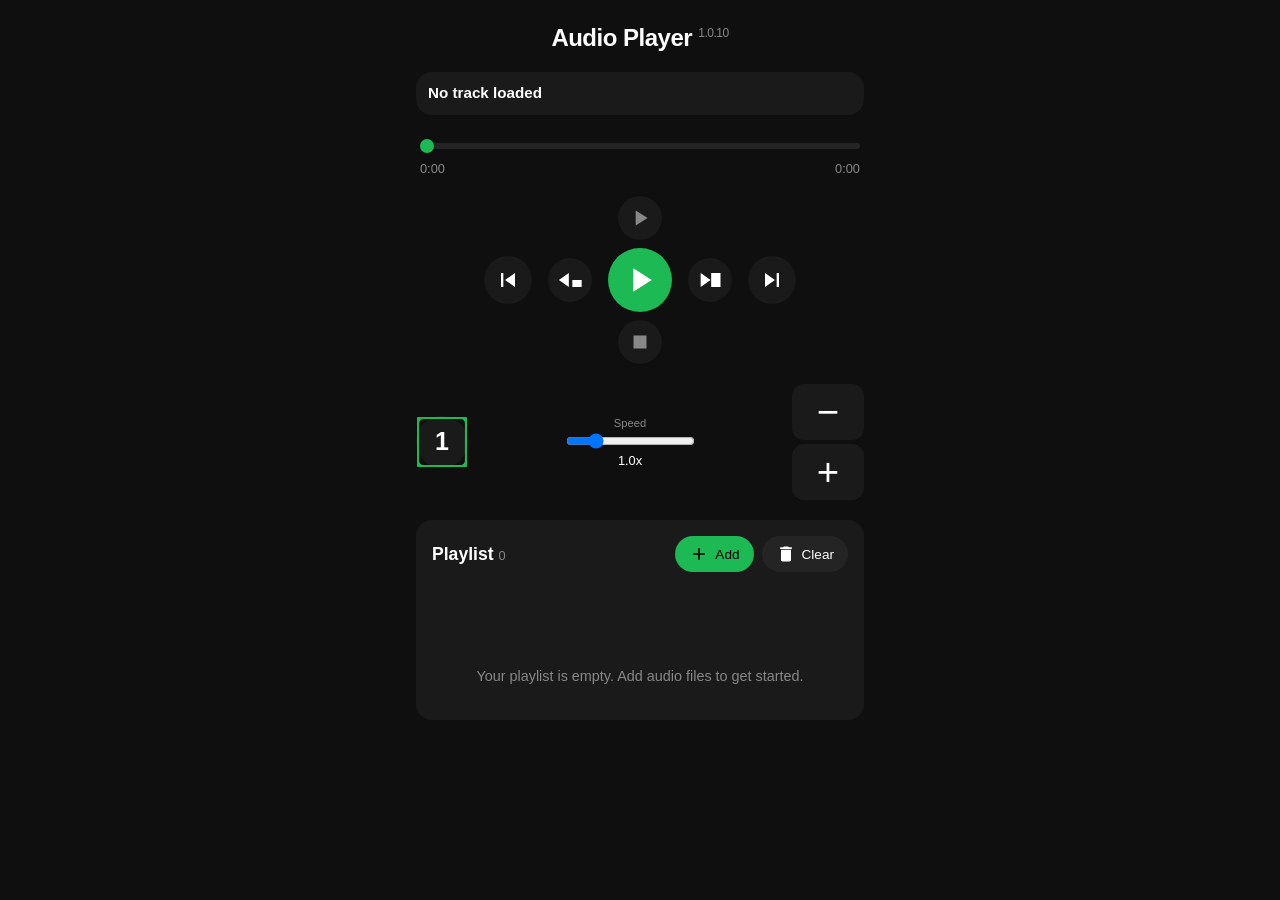
<file: index.html>
<!DOCTYPE html>
<html lang="en">
<head>
  <meta charset="UTF-8">
  <meta name="viewport" content="width=device-width, initial-scale=1.0, maximum-scale=1.0, user-scalable=no, viewport-fit=cover">
  <meta name="theme-color" content="#0f0f0f">
  <meta name="apple-mobile-web-app-capable" content="yes">
  <meta name="apple-mobile-web-app-status-bar-style" content="black-translucent">
  <title>Audio Player 1.0.10</title>
  <link rel="manifest" href="manifest.json">
  <link rel="stylesheet" href="styles.css">
</head>
<body>
  <div id="app">
    <!-- Header -->
    <header class="app-header">
      <h1>Audio Player <span class="version">1.0.10</span></h1>
    </header>

    <!-- Now Playing display -->
    <section class="now-playing">
      <div class="track-art" id="trackArt"></div>
      <div class="track-info">
        <h2 id="trackTitle" class="track-title">No track loaded</h2>
        <p id="trackIndex" class="track-index"></p>
      </div>
    </section>

    <!-- Progress indicator -->
    <section class="progress-section">
      <input type="range" id="seekSlider" min="0" max="100" value="0" step="0.1" class="seek-slider">
      <div class="time-display">
        <span id="currentTime">0:00</span>
        <span id="duration">0:00</span>
      </div>
    </section>

    <!-- Main transport controls -->
    <section class="controls">
      <div class="controls-row">
        <button id="prevBtn" class="ctrl-btn prev" title="Previous track">
          <svg viewBox="0 0 24 24" width="28" height="28"><path fill="currentColor" d="M6 6h2v12H6zm3.5 6l8.5 6V6z"/></svg>
        </button>

        <button id="skipBackBtn" class="ctrl-btn skip" title="Skip backward 60s">
          <svg viewBox="0 0 24 24" width="28" height="28"><path fill="currentColor" d="M11 18V6l-8.5 6 8.5 6zm11-6h-8v6h8z"/></svg>
        </button>

        <div class="play-stack">
          <button id="pauseBtn" class="ctrl-btn pause" title="Play/Pause">
            <svg id="togglePlayIcon" viewBox="0 0 24 24" width="26" height="26"><path fill="currentColor" d="M8 5v14l11-7z"/></svg>
            <svg id="togglePauseIcon" viewBox="0 0 24 24" width="26" height="26" class="hidden"><path fill="currentColor" d="M6 19h4V5H6zm8-14v14h4V5z"/></svg>
          </button>

          <button id="playBtn" class="ctrl-btn play" title="Play and add 15 minutes">
            <svg viewBox="0 0 24 24" width="40" height="40"><path fill="currentColor" d="M8 5v14l11-7z"/></svg>
            <span id="playCountdown" class="play-countdown hidden"></span>
          </button>

          <button id="stopBtn" class="ctrl-btn stop" title="Stop and reset timer">
            <svg viewBox="0 0 24 24" width="26" height="26"><path fill="currentColor" d="M6 6h12v12H6z"/></svg>
          </button>
        </div>

        <button id="skipFrontBtn" class="ctrl-btn skip" title="Skip forward 60s">
          <svg viewBox="0 0 24 24" width="28" height="28"><path fill="currentColor" d="M4 18l8.5-6L4 6v12zm9-12v12h8V6z"/></svg>
        </button>

        <button id="nextBtn" class="ctrl-btn next" title="Next track">
          <svg viewBox="0 0 24 24" width="28" height="28"><path fill="currentColor" d="M6 18l8.5-6L6 6v12zm10-12h2v12h-2z"/></svg>
        </button>
      </div>

      <div class="controls-row">
        <button id="loopBtn" class="ctrl-btn loop" title="Loop: off">
          <svg id="loopIcon" viewBox="0 0 24 24" width="50" height="50"><rect x="0" y="0" width="24" height="24" rx="3" fill="none" stroke="currentColor" stroke-width="2"/><text x="12" y="16" font-size="12" text-anchor="middle" fill="#ffffff" font-weight="bold">0</text></svg>
        </button>

        <div class="speed-control">
          <label for="speedSlider">Speed</label>
          <input type="range" id="speedSlider" min="0.25" max="4" step="0.05" value="1">
          <span id="speedValue" class="speed-value">1.0x</span>
        </div>

        <div class="speed-adjust">
          <button id="speedDownBtn" class="ctrl-btn speed-adj" title="Slower">−</button>
          <button id="speedUpBtn" class="ctrl-btn speed-adj" title="Faster">+</button>
        </div>
      </div>
    </section>

    <!-- Playlist section -->
    <section class="playlist-section">
      <div class="playlist-header">
        <h3>Playlist <span id="trackCount" class="track-count">0</span></h3>
        <div class="playlist-actions">
          <button id="addBtn" class="action-btn add">
            <svg viewBox="0 0 24 24" width="20" height="20"><path fill="currentColor" d="M19 13h-6v6h-2v-6H5v-2h6V5h2v6h6z"/></svg>
            Add
          </button>
          <button id="clearBtn" class="action-btn clear">
            <svg viewBox="0 0 24 24" width="20" height="20"><path fill="currentColor" d="M6 19c0 1.1.9 2 2 2h8c1.1 0 2-.9 2-2V7H6v12zM19 4h-3.5l-1-1h-5l-1 1H5v2h14V4z"/></svg>
            Clear
          </button>
          <input type="file" id="fileInput" accept="audio/*" multiple hidden>
        </div>
      </div>
      <ul id="playlist" class="playlist"></ul>
      <p id="emptyState" class="empty-state">Your playlist is empty. Add audio files to get started.</p>
    </section>
  </div>

  <!-- Background playback keep-alive element -->
  <video id="keepAlive" playsinline style="display:none"></video>

  <script src="app.js"></script>
</body>
</html>
</file>
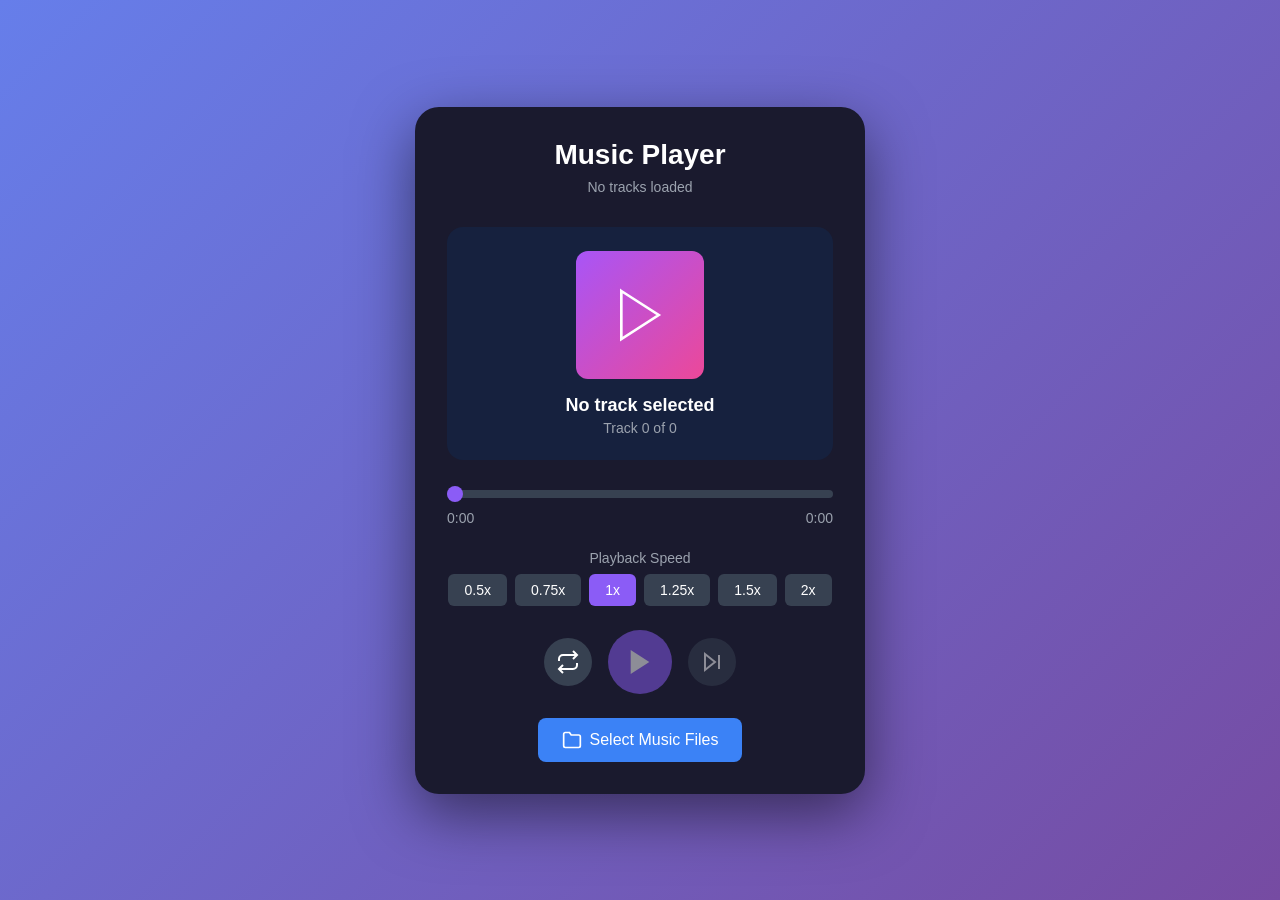
<file: MusicPlayer.html>
<!DOCTYPE html>
<html lang="en">
<head>
    <meta charset="UTF-8">
    <meta name="viewport" content="width=device-width, initial-scale=1.0">
    <title>Music Player</title>
    <style>
        * {
            margin: 0;
            padding: 0;
            box-sizing: border-box;
        }

        body {
            font-family: -apple-system, BlinkMacSystemFont, 'Segoe UI', Roboto, Oxygen, Ubuntu, Cantarell, sans-serif;
            min-height: 100vh;
            background: linear-gradient(135deg, #667eea 0%, #764ba2 100%);
            display: flex;
            align-items: center;
            justify-content: center;
            padding: 20px;
        }

        .player-container {
            background: #1a1a2e;
            border-radius: 24px;
            box-shadow: 0 20px 60px rgba(0, 0, 0, 0.5);
            padding: 32px;
            width: 100%;
            max-width: 450px;
        }

        .header {
            text-align: center;
            margin-bottom: 32px;
        }

        .header h1 {
            color: white;
            font-size: 28px;
            font-weight: bold;
            margin-bottom: 8px;
        }

        .header p {
            color: #9ca3af;
            font-size: 14px;
        }

        .track-info {
            background: #16213e;
            border-radius: 16px;
            padding: 24px;
            margin-bottom: 24px;
        }

        .album-art {
            width: 128px;
            height: 128px;
            background: linear-gradient(135deg, #a855f7 0%, #ec4899 100%);
            border-radius: 12px;
            margin: 0 auto 16px;
            display: flex;
            align-items: center;
            justify-content: center;
        }

        .album-art svg {
            width: 64px;
            height: 64px;
            color: white;
        }

        .track-title {
            color: white;
            font-size: 18px;
            font-weight: 600;
            text-align: center;
            margin-bottom: 4px;
            overflow: hidden;
            text-overflow: ellipsis;
            white-space: nowrap;
        }

        .track-number {
            color: #9ca3af;
            font-size: 14px;
            text-align: center;
        }

        .progress-container {
            margin-bottom: 24px;
        }

        .speed-control {
            margin-bottom: 24px;
        }

        .speed-label {
            color: #9ca3af;
            font-size: 14px;
            text-align: center;
            margin-bottom: 8px;
        }

        .speed-buttons {
            display: flex;
            gap: 8px;
            justify-content: center;
        }

        .speed-btn {
            background: #374151;
            color: white;
            border: none;
            padding: 8px 16px;
            border-radius: 6px;
            font-size: 14px;
            cursor: pointer;
            transition: background 0.2s;
        }

        .speed-btn:hover {
            background: #4b5563;
        }

        .speed-btn.active {
            background: #8b5cf6;
        }

        .progress-bar {
            width: 100%;
            height: 8px;
            background: #374151;
            border-radius: 4px;
            appearance: none;
            cursor: pointer;
            outline: none;
        }

        .progress-bar::-webkit-slider-thumb {
            appearance: none;
            width: 16px;
            height: 16px;
            background: #8b5cf6;
            border-radius: 50%;
            cursor: pointer;
        }

        .progress-bar::-moz-range-thumb {
            width: 16px;
            height: 16px;
            background: #8b5cf6;
            border-radius: 50%;
            cursor: pointer;
            border: none;
        }

        .time-display {
            display: flex;
            justify-content: space-between;
            color: #9ca3af;
            font-size: 14px;
            margin-top: 8px;
        }

        .controls {
            display: flex;
            align-items: center;
            justify-content: center;
            gap: 16px;
            margin-bottom: 24px;
        }

        .control-btn {
            background: #374151;
            border: none;
            border-radius: 50%;
            cursor: pointer;
            display: flex;
            align-items: center;
            justify-content: center;
            transition: background 0.2s;
            color: white;
        }

        .control-btn:hover:not(:disabled) {
            background: #4b5563;
        }

        .control-btn:disabled {
            opacity: 0.5;
            cursor: not-allowed;
        }

        .control-btn.small {
            width: 48px;
            height: 48px;
            padding: 12px;
        }

        .control-btn.large {
            width: 64px;
            height: 64px;
            padding: 16px;
            background: #8b5cf6;
        }

        .control-btn.large:hover:not(:disabled) {
            background: #7c3aed;
        }

        .control-btn.active {
            background: #8b5cf6;
        }

        .control-btn.active:hover {
            background: #7c3aed;
        }

        .file-selector {
            text-align: center;
        }

        .file-input {
            display: none;
        }

        .select-btn {
            background: #3b82f6;
            color: white;
            border: none;
            padding: 12px 24px;
            border-radius: 8px;
            font-size: 16px;
            cursor: pointer;
            display: inline-flex;
            align-items: center;
            gap: 8px;
            transition: background 0.2s;
        }

        .select-btn:hover {
            background: #2563eb;
        }

        .playlist {
            margin-top: 24px;
            max-height: 200px;
            overflow-y: auto;
            background: #16213e;
            border-radius: 12px;
            padding: 16px;
        }

        .playlist h3 {
            color: white;
            font-size: 16px;
            font-weight: 600;
            margin-bottom: 12px;
        }

        .playlist-item {
            padding: 8px;
            border-radius: 6px;
            cursor: pointer;
            transition: background 0.2s;
            color: #d1d5db;
            font-size: 14px;
            overflow: hidden;
            text-overflow: ellipsis;
            white-space: nowrap;
        }

        .playlist-item:hover {
            background: #374151;
        }

        .playlist-item.active {
            background: #8b5cf6;
            color: white;
        }

        .playlist::-webkit-scrollbar {
            width: 8px;
        }

        .playlist::-webkit-scrollbar-track {
            background: #1a1a2e;
            border-radius: 4px;
        }

        .playlist::-webkit-scrollbar-thumb {
            background: #374151;
            border-radius: 4px;
        }

        .playlist::-webkit-scrollbar-thumb:hover {
            background: #4b5563;
        }
    </style>
</head>
<body>
    <div class="player-container">
        <div class="header">
            <h1>Music Player</h1>
            <p id="track-count">No tracks loaded</p>
        </div>

        <div class="track-info">
            <div class="album-art">
                <svg fill="none" stroke="currentColor" viewBox="0 0 24 24">
                    <polygon points="5 3 19 12 5 21 5 3"></polygon>
                </svg>
            </div>
            <div class="track-title" id="track-title">No track selected</div>
            <div class="track-number" id="track-number">Track 0 of 0</div>
        </div>

        <div class="progress-container">
            <input type="range" class="progress-bar" id="progress-bar" min="0" max="100" value="0">
            <div class="time-display">
                <span id="current-time">0:00</span>
                <span id="duration">0:00</span>
            </div>
        </div>

        <div class="speed-control">
            <div class="speed-label">Playback Speed</div>
            <div class="speed-buttons">
                <button class="speed-btn" data-speed="0.5">0.5x</button>
                <button class="speed-btn" data-speed="0.75">0.75x</button>
                <button class="speed-btn active" data-speed="1">1x</button>
                <button class="speed-btn" data-speed="1.25">1.25x</button>
                <button class="speed-btn" data-speed="1.5">1.5x</button>
                <button class="speed-btn" data-speed="2">2x</button>
            </div>
        </div>

        <div class="controls">
            <button class="control-btn small" id="loop-btn" title="Loop mode">
                <svg width="24" height="24" fill="none" stroke="currentColor" stroke-width="2" viewBox="0 0 24 24">
                    <polyline points="17 1 21 5 17 9"></polyline>
                    <path d="M3 11V9a4 4 0 0 1 4-4h14"></path>
                    <polyline points="7 23 3 19 7 15"></polyline>
                    <path d="M21 13v2a4 4 0 0 1-4 4H3"></path>
                </svg>
            </button>

            <button class="control-btn large" id="play-pause-btn" disabled>
                <svg id="play-icon" width="32" height="32" fill="currentColor" viewBox="0 0 24 24">
                    <polygon points="5 3 19 12 5 21 5 3"></polygon>
                </svg>
                <svg id="pause-icon" width="32" height="32" fill="currentColor" viewBox="0 0 24 24" style="display: none;">
                    <rect x="6" y="4" width="4" height="16"></rect>
                    <rect x="14" y="4" width="4" height="16"></rect>
                </svg>
            </button>

            <button class="control-btn small" id="skip-btn" title="Skip forward 60s" disabled>
                <svg width="24" height="24" fill="none" stroke="currentColor" stroke-width="2" viewBox="0 0 24 24">
                    <polygon points="5 4 15 12 5 20 5 4"></polygon>
                    <line x1="19" y1="5" x2="19" y2="19"></line>
                </svg>
            </button>
        </div>

        <div class="file-selector">
            <input type="file" class="file-input" id="file-input" multiple accept="audio/*">
            <button class="select-btn" id="select-btn">
                <svg width="20" height="20" fill="none" stroke="currentColor" stroke-width="2" viewBox="0 0 24 24">
                    <path d="M22 19a2 2 0 0 1-2 2H4a2 2 0 0 1-2-2V5a2 2 0 0 1 2-2h5l2 3h9a2 2 0 0 1 2 2z"></path>
                </svg>
                Select Music Files
            </button>
        </div>

        <div class="playlist" id="playlist-container" style="display: none;">
            <h3>Playlist</h3>
            <div id="playlist"></div>
        </div>
    </div>

    <audio id="audio-player"></audio>

    <script>
        // Elements
        const audio = document.getElementById('audio-player');
        const fileInput = document.getElementById('file-input');
        const selectBtn = document.getElementById('select-btn');
        const playPauseBtn = document.getElementById('play-pause-btn');
        const playIcon = document.getElementById('play-icon');
        const pauseIcon = document.getElementById('pause-icon');
        const skipBtn = document.getElementById('skip-btn');
        const loopBtn = document.getElementById('loop-btn');
        const progressBar = document.getElementById('progress-bar');
        const currentTimeEl = document.getElementById('current-time');
        const durationEl = document.getElementById('duration');
        const trackTitle = document.getElementById('track-title');
        const trackNumber = document.getElementById('track-number');
        const trackCount = document.getElementById('track-count');
        const playlistContainer = document.getElementById('playlist-container');
        const playlist = document.getElementById('playlist');
        const speedButtons = document.querySelectorAll('.speed-btn');

        // State
        let audioFiles = [];
        let currentTrackIndex = 0;
        let isPlaying = false;
        let loopMode = 'none'; // 'none', 'all', 'one'
        let playbackSpeed = 1;

        // Load saved state from localStorage
        function loadSavedState() {
            try {
                const savedState = localStorage.getItem('musicPlayerState');
                if (savedState) {
                    const state = JSON.parse(savedState);
                    currentTrackIndex = state.currentTrackIndex || 0;
                    loopMode = state.loopMode || 'none';
                    playbackSpeed = state.playbackSpeed || 1;
                    
                    // Update loop button
                    if (loopMode !== 'none') {
                        loopBtn.classList.add('active');
                        loopBtn.title = loopMode === 'all' ? 'Loop: All' : 'Loop: One';
                    }
                    
                    // Update speed button
                    speedButtons.forEach(btn => {
                        btn.classList.remove('active');
                        if (parseFloat(btn.dataset.speed) === playbackSpeed) {
                            btn.classList.add('active');
                        }
                    });
                    
                    return state.currentTime || 0;
                }
            } catch (e) {
                console.error('Error loading saved state:', e);
            }
            return 0;
        }

        // Save state to localStorage
        function saveState() {
            try {
                const state = {
                    currentTrackIndex: currentTrackIndex,
                    currentTime: audio.currentTime || 0,
                    loopMode: loopMode,
                    playbackSpeed: playbackSpeed
                };
                localStorage.setItem('musicPlayerState', JSON.stringify(state));
            } catch (e) {
                console.error('Error saving state:', e);
            }
        }

        // Save state periodically while playing
        setInterval(() => {
            if (audioFiles.length > 0) {
                saveState();
            }
        }, 5000); // Save every 5 seconds

        // Format time
        function formatTime(seconds) {
            if (!seconds || isNaN(seconds)) return '0:00';
            const mins = Math.floor(seconds / 60);
            const secs = Math.floor(seconds % 60);
            return `${mins}:${secs.toString().padStart(2, '0')}`;
        }

        // Update UI
        function updateUI() {
            if (audioFiles.length > 0) {
                const file = audioFiles[currentTrackIndex];
                trackTitle.textContent = file.name;
                trackNumber.textContent = `Track ${currentTrackIndex + 1} of ${audioFiles.length}`;
                trackCount.textContent = `${audioFiles.length} track${audioFiles.length !== 1 ? 's' : ''} loaded`;
                playPauseBtn.disabled = false;
                skipBtn.disabled = false;
            } else {
                trackTitle.textContent = 'No track selected';
                trackNumber.textContent = 'Track 0 of 0';
                trackCount.textContent = 'No tracks loaded';
                playPauseBtn.disabled = true;
                skipBtn.disabled = true;
            }
            updatePlaylistUI();
        }

        // Update playlist UI
        function updatePlaylistUI() {
            playlist.innerHTML = '';
            audioFiles.forEach((file, index) => {
                const item = document.createElement('div');
                item.className = 'playlist-item' + (index === currentTrackIndex ? ' active' : '');
                item.textContent = file.name;
                item.onclick = () => loadTrack(index);
                playlist.appendChild(item);
            });
        }

        // Load track
        function loadTrack(index) {
            if (audioFiles.length === 0) return;
            
            currentTrackIndex = index;
            const file = audioFiles[currentTrackIndex];
            
            const reader = new FileReader();
            reader.onload = (e) => {
                audio.src = e.target.result;
                audio.load();
                audio.playbackRate = playbackSpeed;
                
                // Check if we should resume from saved position
                const savedTime = loadSavedState();
                if (savedTime > 0 && index === currentTrackIndex) {
                    audio.currentTime = savedTime;
                }
                
                updateUI();
                if (isPlaying) {
                    audio.play();
                }
            };
            reader.readAsDataURL(file);
        }

        // File selection
        selectBtn.onclick = () => fileInput.click();
        
        fileInput.onchange = (e) => {
            const files = Array.from(e.target.files).filter(file => 
                file.type.startsWith('audio/')
            );
            
            if (files.length > 0) {
                audioFiles = files;
                const savedTrackIndex = loadSavedState();
                // Only use saved index if it's valid for current file list
                if (currentTrackIndex >= files.length) {
                    currentTrackIndex = 0;
                }
                playlistContainer.style.display = 'block';
                loadTrack(currentTrackIndex);
            }
        };

        // Play/Pause
        playPauseBtn.onclick = () => {
            if (isPlaying) {
                audio.pause();
            } else {
                audio.play();
            }
        };

        audio.onplay = () => {
            isPlaying = true;
            playIcon.style.display = 'none';
            pauseIcon.style.display = 'block';
        };

        audio.onpause = () => {
            isPlaying = false;
            playIcon.style.display = 'block';
            pauseIcon.style.display = 'none';
        };

        // Skip forward 60 seconds
        skipBtn.onclick = () => {
            audio.currentTime = Math.min(audio.currentTime + 60, audio.duration);
        };

        // Loop mode
        loopBtn.onclick = () => {
            const modes = ['none', 'all', 'one'];
            const currentIndex = modes.indexOf(loopMode);
            loopMode = modes[(currentIndex + 1) % modes.length];
            
            if (loopMode === 'none') {
                loopBtn.classList.remove('active');
                loopBtn.title = 'Loop: Off';
            } else if (loopMode === 'all') {
                loopBtn.classList.add('active');
                loopBtn.title = 'Loop: All';
            } else {
                loopBtn.classList.add('active');
                loopBtn.title = 'Loop: One';
            }
            
            saveState();
        };

        // Track ended
        audio.onended = () => {
            if (loopMode === 'one') {
                audio.currentTime = 0;
                audio.play();
            } else if (loopMode === 'all') {
                const nextIndex = (currentTrackIndex + 1) % audioFiles.length;
                loadTrack(nextIndex);
                audio.play();
            } else {
                if (currentTrackIndex < audioFiles.length - 1) {
                    loadTrack(currentTrackIndex + 1);
                    audio.play();
                }
            }
        };

        // Progress bar
        audio.ontimeupdate = () => {
            currentTimeEl.textContent = formatTime(audio.currentTime);
            progressBar.value = (audio.currentTime / audio.duration) * 100 || 0;
        };

        audio.onloadedmetadata = () => {
            durationEl.textContent = formatTime(audio.duration);
            progressBar.max = 100;
        };

        progressBar.oninput = (e) => {
            const time = (e.target.value / 100) * audio.duration;
            audio.currentTime = time;
        };

        // Playback speed control
        speedButtons.forEach(btn => {
            btn.onclick = () => {
                const speed = parseFloat(btn.dataset.speed);
                playbackSpeed = speed;
                audio.playbackRate = speed;
                
                // Update active state
                speedButtons.forEach(b => b.classList.remove('active'));
                btn.classList.add('active');
                
                saveState();
            };
        });

        // Media Session API (for headset controls)
        let lastPlayPauseTime = 0;
        const DOUBLE_CLICK_THRESHOLD = 300; // milliseconds

        if ('mediaSession' in navigator) {
            navigator.mediaSession.setActionHandler('play', () => {
                const now = Date.now();
                const timeSinceLastClick = now - lastPlayPauseTime;
                
                if (timeSinceLastClick < DOUBLE_CLICK_THRESHOLD) {
                    // Double-click detected - skip forward
                    audio.currentTime = Math.min(audio.currentTime + 60, audio.duration);
                } else {
                    // Single click - play
                    audio.play();
                }
                
                lastPlayPauseTime = now;
            });

            navigator.mediaSession.setActionHandler('pause', () => {
                const now = Date.now();
                const timeSinceLastClick = now - lastPlayPauseTime;
                
                if (timeSinceLastClick < DOUBLE_CLICK_THRESHOLD) {
                    // Double-click detected - skip forward
                    audio.currentTime = Math.min(audio.currentTime + 60, audio.duration);
                    // Resume playing after skip
                    audio.play();
                } else {
                    // Single click - pause
                    audio.pause();
                }
                
                lastPlayPauseTime = now;
            });

            navigator.mediaSession.setActionHandler('seekforward', () => {
                audio.currentTime = Math.min(audio.currentTime + 60, audio.duration);
            });

            navigator.mediaSession.setActionHandler('previoustrack', () => {
                // Skip backward 60 seconds instead of previous track
                audio.currentTime = Math.max(audio.currentTime - 60, 0);
            });

            navigator.mediaSession.setActionHandler('nexttrack', () => {
                // Skip forward 60 seconds instead of next track
                audio.currentTime = Math.min(audio.currentTime + 60, audio.duration);
            });
        }

        // Update media session metadata when track changes
        function updateMediaSession() {
            if ('mediaSession' in navigator && audioFiles.length > 0) {
                const file = audioFiles[currentTrackIndex];
                navigator.mediaSession.metadata = new MediaMetadata({
                    title: file.name,
                    artist: 'Music Player',
                    album: `Track ${currentTrackIndex + 1} of ${audioFiles.length}`
                });
            }
        }

        // Call updateMediaSession when loading tracks
        const originalLoadTrack = loadTrack;
        loadTrack = function(index) {
            originalLoadTrack(index);
            updateMediaSession();
        };

        // Initialize
        loadSavedState();
        updateUI();
    </script>
</body>
</html>
</file>
<file: styles.css>
:root {
  --bg: #0f0f0f;
  --surface: #1a1a1a;
  --surface-2: #242424;
  --text: #ffffff;
  --text-muted: #888888;
  --accent: #1db954;
  --accent-hover: #1ed760;
  --border: #2a2a2a;
}

* {
  box-sizing: border-box;
  margin: 0;
  padding: 0;
}

body {
  font-family: -apple-system, BlinkMacSystemFont, "Segoe UI", Roboto, sans-serif;
  background: var(--bg);
  color: var(--text);
  min-height: 100vh;
  min-height: 100dvh;
  padding: env(safe-area-inset-top) env(safe-area-inset-right) env(safe-area-inset-bottom) env(safe-area-inset-left);
  -webkit-tap-highlight-color: transparent;
}

#app {
  max-width: 480px;
  margin: 0 auto;
  padding: 16px;
  display: flex;
  flex-direction: column;
  gap: 20px;
}

.app-header {
  text-align: center;
  padding-top: 8px;
}

.app-header h1 {
  font-size: 1.5rem;
  font-weight: 700;
  letter-spacing: -0.5px;
}

.version {
  font-size: 0.75rem;
  color: var(--text-muted);
  font-weight: 400;
  vertical-align: super;
}

/* Now Playing */
.now-playing {
  background: var(--surface);
  border-radius: 16px;
  padding: 12px;
  display: flex;
  align-items: center;
  gap: 16px;
}

.track-art {
  display: none;
}

.music-note {
  color: var(--text-muted);
}

.track-info {
  flex: 1;
  min-width: 0;
}

.track-title {
  font-size: 0.95rem;
  font-weight: 600;
  white-space: nowrap;
  overflow: hidden;
  text-overflow: ellipsis;
}

.track-index {
  font-size: 0.7rem;
  color: var(--text-muted);
  margin-top: 2px;
}

/* Progress */
.progress-section {
  padding: 0 4px;
}

.seek-slider {
  width: 100%;
  height: 6px;
  -webkit-appearance: none;
  appearance: none;
  background: var(--surface-2);
  border-radius: 3px;
  outline: none;
  cursor: pointer;
}

.seek-slider::-webkit-slider-thumb {
  -webkit-appearance: none;
  appearance: none;
  width: 14px;
  height: 14px;
  border-radius: 50%;
  background: var(--accent);
  cursor: pointer;
}

.seek-slider::-moz-range-thumb {
  width: 14px;
  height: 14px;
  border: none;
  border-radius: 50%;
  background: var(--accent);
  cursor: pointer;
}

.time-display {
  display: flex;
  justify-content: space-between;
  font-size: 0.8rem;
  color: var(--text-muted);
  margin-top: 8px;
  font-variant-numeric: tabular-nums;
}

/* Controls */
.controls {
  display: flex;
  flex-direction: column;
  gap: 20px;
}

.controls-row {
  display: flex;
  align-items: center;
  justify-content: center;
  gap: 16px;
}

.ctrl-btn {
  background: var(--surface);
  border: none;
  color: var(--text);
  border-radius: 50%;
  display: flex;
  align-items: center;
  justify-content: center;
  cursor: pointer;
  transition: background 0.15s, transform 0.1s;
  touch-action: manipulation; /* no double-tap zoom; keeps pointer events intact */
  -webkit-touch-callout: none; /* no Android long-press callout */
  -webkit-user-select: none;
  user-select: none;
}

.ctrl-btn:active {
  transform: scale(0.92);
}

.ctrl-btn.prev, .ctrl-btn.next {
  width: 48px;
  height: 48px;
}

.ctrl-btn.skip {
  width: 44px;
  height: 44px;
}

.ctrl-btn.play {
  width: 64px;
  height: 64px;
  background: var(--accent);
  position: relative;
}

.ctrl-btn.pause, .ctrl-btn.stop {
  width: 44px;
  height: 44px;
  color: var(--text-muted);
}

.ctrl-btn.pause:active, .ctrl-btn.stop:active {
  background: var(--surface-2);
}

/* Vertical stack: pause above, stop below the big play button */
.play-stack {
  display: flex;
  flex-direction: column;
  align-items: center;
  gap: 8px;
}

/* Remaining playback time shown centered over the play button */
.play-countdown {
  position: absolute;
  top: 0;
  left: 0;
  right: 0;
  bottom: 0;
  display: flex;
  align-items: center;
  justify-content: center;
  font-size: 1.1rem;
  font-weight: 700;
  color: #000;
  font-variant-numeric: tabular-nums;
  pointer-events: none;
}

/* While the countdown is visible, hide the play/pause icons so the time
   sits in the center of the button (per design request). */
.ctrl-btn.play.timer-active svg {
  display: none;
}

.ctrl-btn.play:active {
  background: var(--accent-hover);
}

.ctrl-btn.loop, .ctrl-btn.repeat {
  width: 52px;
  height: 52px;
  color: var(--text-muted);
}

.ctrl-btn.loop.active, .ctrl-btn.repeat.active {
  color: var(--accent);
}

/* Speed control */
.speed-control {
  display: flex;
  flex-direction: column;
  align-items: center;
  gap: 4px;
  flex: 1;
}

.speed-control label {
  font-size: 0.7rem;
  color: var(--text-muted);
}

.speed-slider {
  width: 100%;
  height: 4px;
  -webkit-appearance: none;
  appearance: none;
  background: var(--surface-2);
  border-radius: 2px;
  outline: none;
}

.speed-slider::-webkit-slider-thumb {
  -webkit-appearance: none;
  width: 12px;
  height: 12px;
  border-radius: 50%;
  background: var(--accent);
}

.speed-value {
  font-size: 0.8rem;
  color: var(--text);
  font-variant-numeric: tabular-nums;
}

.speed-adjust {
  display: flex;
  flex-direction: column;
  gap: 4px;
}

.speed-adj {
  width: 72px;
  height: 56px;
  font-size: 2.4rem;
  border: none;
  background: var(--surface);
  color: var(--text);
  border-radius: 12px;
  cursor: pointer;
}

.speed-adj:active {
  background: var(--surface-2);
}

/* Playlist */
.playlist-section {
  background: var(--surface);
  border-radius: 16px;
  padding: 16px;
  display: flex;
  flex-direction: column;
  gap: 12px;
  min-height: 200px;
  max-height: 45vh;
}

.playlist-header {
  display: flex;
  align-items: center;
  justify-content: space-between;
}

.playlist-header h3 {
  font-size: 1.1rem;
}

.track-count {
  font-size: 0.8rem;
  color: var(--text-muted);
  font-weight: 400;
}

.playlist-actions {
  display: flex;
  gap: 8px;
}

.action-btn {
  display: flex;
  align-items: center;
  gap: 6px;
  border: none;
  border-radius: 20px;
  padding: 8px 14px;
  font-size: 0.85rem;
  cursor: pointer;
  transition: opacity 0.15s;
}

.action-btn.add {
  background: var(--accent);
  color: #000;
}

.action-btn.add:active {
  background: var(--accent-hover);
}

.action-btn.clear {
  background: var(--surface-2);
  color: var(--text);
}

.action-btn.clear:active {
  opacity: 0.7;
}

.playlist {
  list-style: none;
  overflow-y: auto;
  flex: 1;
  max-height: 300px;
}

.playlist-item {
  display: flex;
  align-items: center;
  gap: 12px;
  padding: 10px 8px;
  border-radius: 8px;
  cursor: pointer;
  transition: background 0.15s;
}

.playlist-item:hover {
  background: var(--surface-2);
}

.playlist-item.active {
  background: var(--surface-2);
  color: var(--accent);
}

.playlist-item .num {
  width: 24px;
  text-align: center;
  color: var(--text-muted);
  font-size: 0.85rem;
}

.playlist-item .title {
  flex: 1;
  white-space: nowrap;
  overflow: hidden;
  text-overflow: ellipsis;
}

.playlist-item .duration {
  font-size: 0.8rem;
  color: var(--text-muted);
}

.playlist-item.active .duration {
  color: var(--accent);
}

.empty-state {
  font-size: 0.9rem;
  color: var(--text-muted);
  text-align: center;
  padding: 20px;
}

.hidden {
  display: none !important;
}

/* Playing animation */
@keyframes pulse {
  0%, 100% { opacity: 1; }
  50% { opacity: 0.5; }
}

.track-art.playing .music-note {
  animation: pulse 2s ease-in-out infinite;
}
</file>
